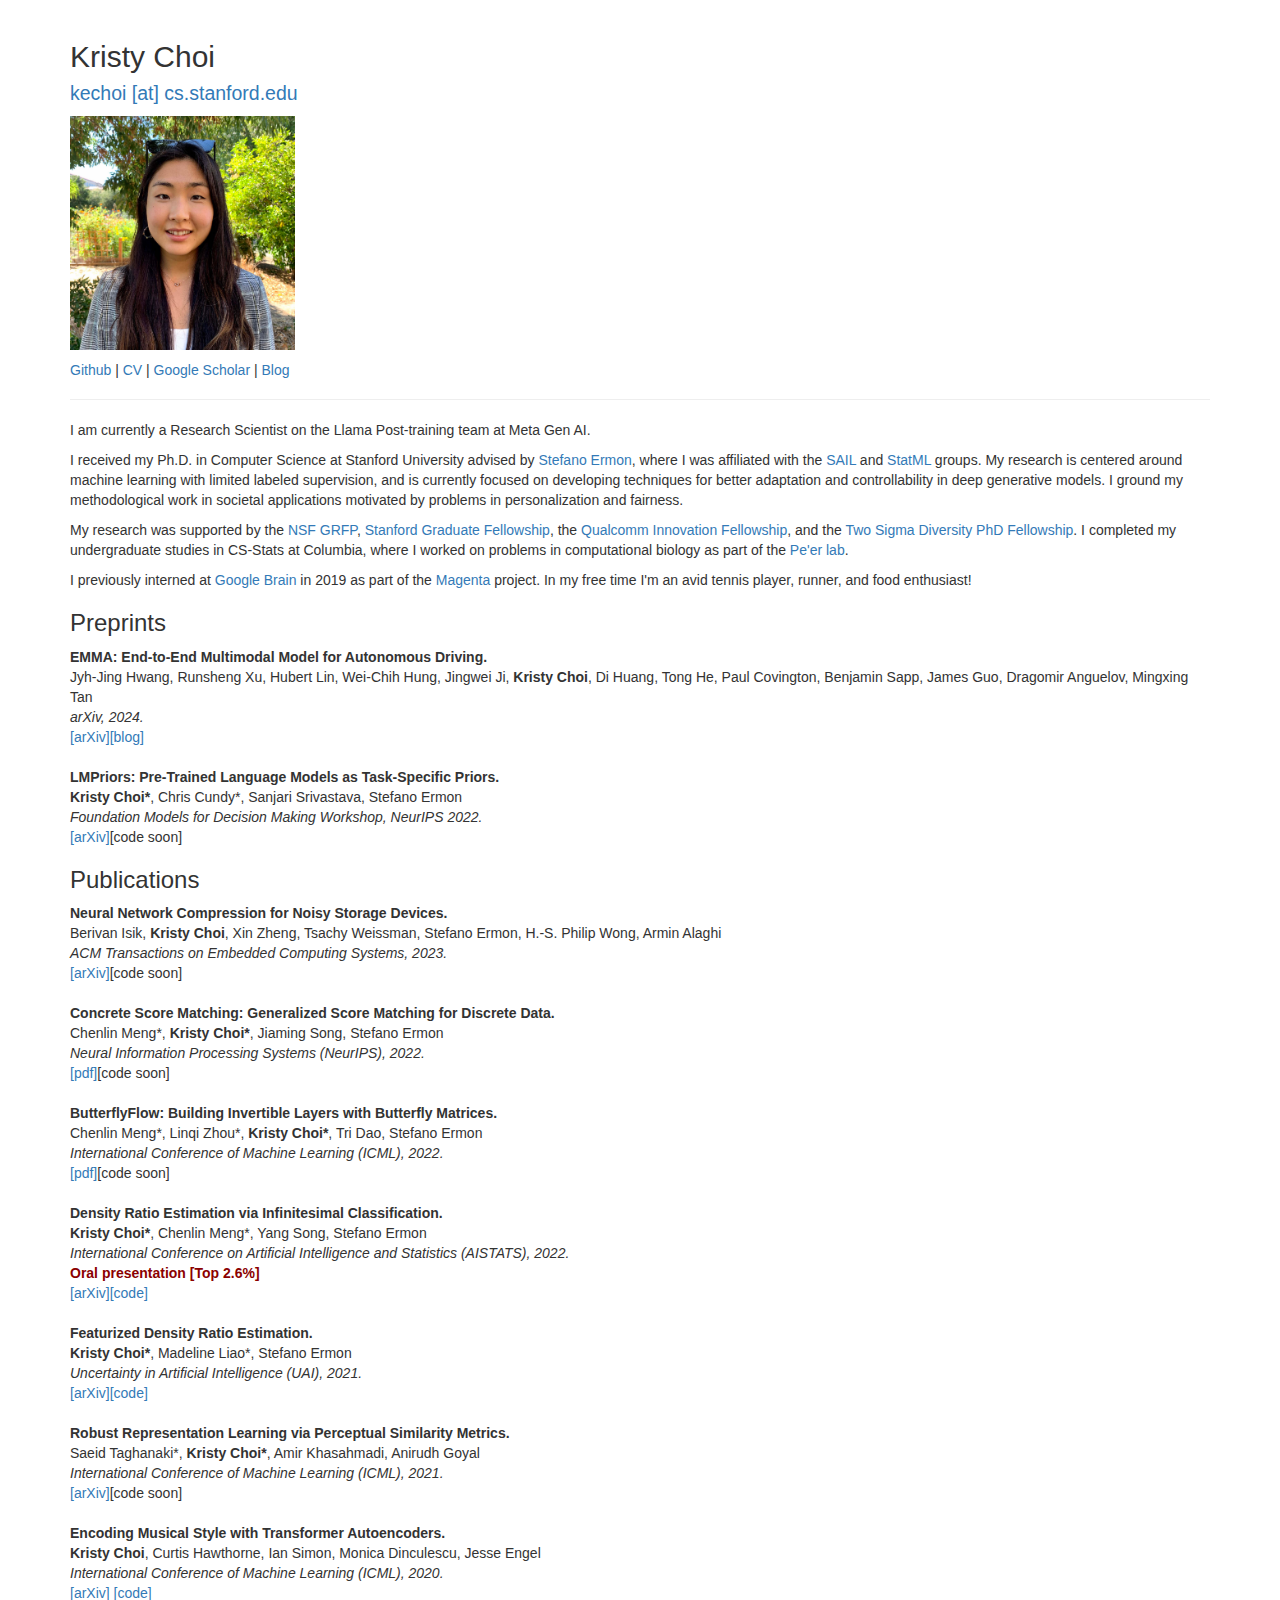
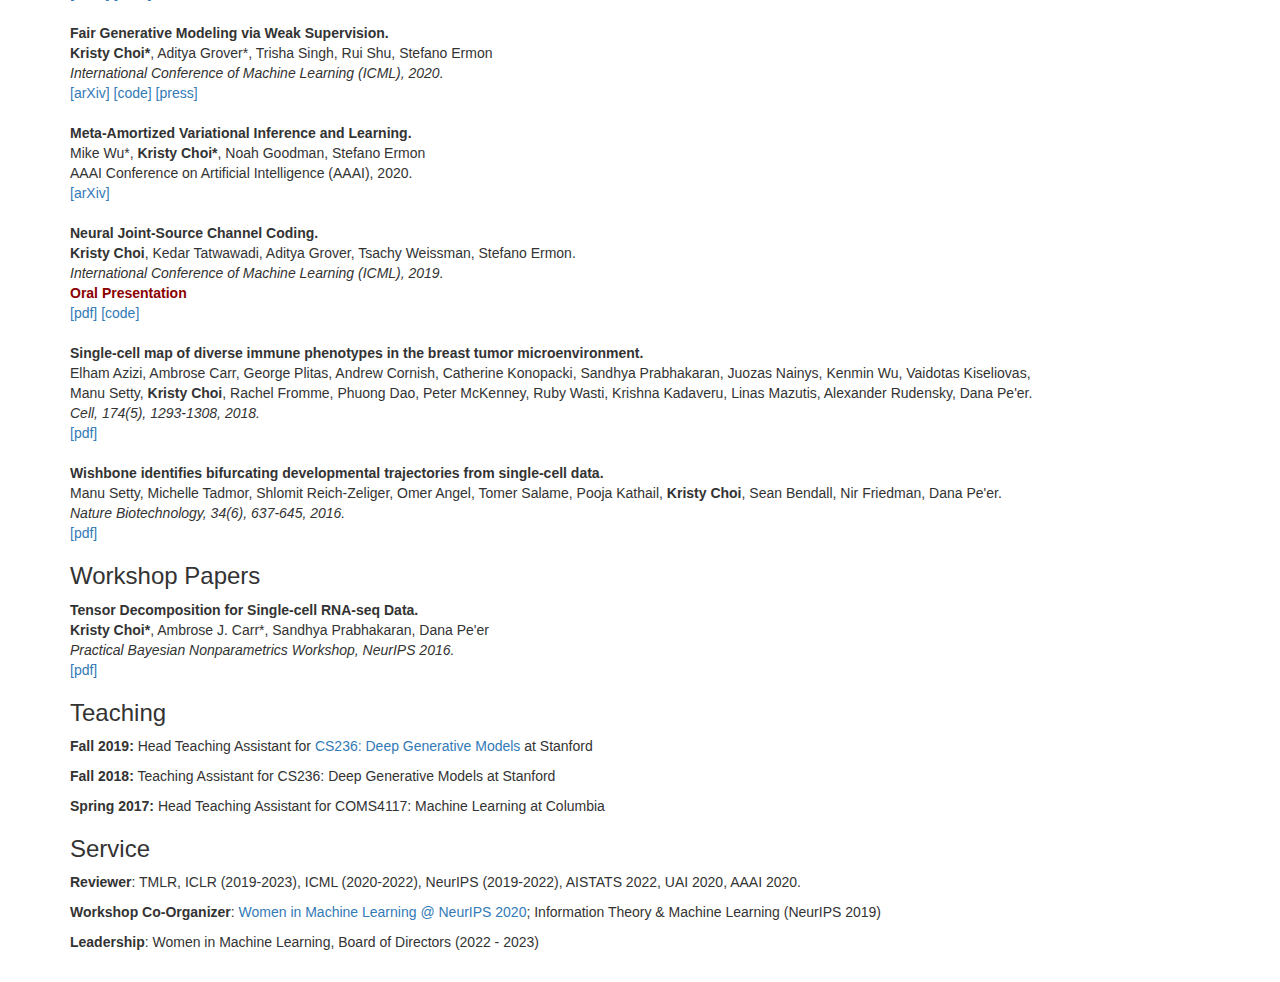
<file: index.html>
<!DOCTYPE html>
<html lang="en">
	<head>
		<title>Kristy Choi</title>
		<link rel="shortcut icon" href="favicon.ico" type="image/x-icon" />
		<link rel="stylesheet" href="css/main.css">
		<script>
			(function(i,s,o,g,r,a,m){i['GoogleAnalyticsObject']=r;i[r]=i[r]||function(){
			(i[r].q=i[r].q||[]).push(arguments)},i[r].l=1*new Date();a=s.createElement(o),
			m=s.getElementsByTagName(o)[0];a.async=1;a.src=g;m.parentNode.insertBefore(a,m)
			})(window,document,'script','https://www.google-analytics.com/analytics.js','ga');

			ga('create', 'UA-103320786-1', 'auto');
			ga('send', 'pageview');
		</script>
	</head>
	<body>
		<div class="container">
			<div class="page-header">
				<h2>Kristy Choi 
				<p><small><a href="mailto:kechoi@cs.stanford.edu">kechoi [at] cs.stanford.edu</a></small></h2></p>
				<p class="profpic"><img src="images/cropped_pic.jpg"
				width="225px" /></p>
				<p><a href="https://github.com/kristychoi">Github</a>
				| <a href="https://drive.google.com/file/d/1VIPbG-7mfhFt2f9BXE-UNM9_nqQysSmU/view?usp=sharing">CV</a> | 
				  <a href="https://scholar.google.com/citations?user=WetKfYoAAAAJ&hl=en">Google Scholar</a>
				| <a href="/blog/">Blog</a>
				</p>
			</div>
			<!-- <p><span style="color:darkred"><strong>I am currently on the job market for the 2022-2023 cycle!</strong></span></p> -->

			<p> I am currently a Research Scientist on the Llama Post-training team at Meta Gen AI.</p>

			<p>I received my Ph.D. in Computer Science at Stanford University advised by <a href="https://cs.stanford.edu/~ermon/">Stefano Ermon</a>, where I was affiliated with the <a href="https://ai.stanford.edu/">SAIL</a> and <a href="http://statsml.stanford.edu/">StatML</a> groups. My research is centered around machine learning with limited labeled supervision, and is currently focused on developing techniques for better adaptation and controllability in deep generative models. I ground my methodological work in societal applications motivated by problems in personalization and fairness.</p>

			<p>My research was supported by the <a href="https://www.nsfgrfp.org/">NSF GRFP</a>, <a href="https://vpge.stanford.edu/fellowships-funding/sgf">Stanford Graduate Fellowship</a>, the <a href="https://www.qualcomm.com/invention/research/university-relations/innovation-fellowship">Qualcomm Innovation Fellowship</a>, and the <a href="https://www.twosigma.com/academic-outreach/">Two Sigma Diversity PhD Fellowship</a>. I completed my undergraduate studies in CS-Stats at Columbia, where I worked on problems in computational biology as part of the <a href="https://www.mskcc.org/research-areas/labs/dana-pe-er">Pe'er lab</a>.</p>

			<p>I previously interned at <a href="https://ai.google/research/teams/brain/">Google
			Brain</a> in 2019 as part of the <a href="https://magenta.tensorflow.org/">Magenta</a> project. In my free time I'm an avid tennis player, runner, and food enthusiast!

			<!-- <h3>News</h3>
			<dl>
				<i>Nov 2022:</i> Hi
			</dl> -->

			<h3>Preprints</h3>
			<dl>
				<dt>EMMA: End-to-End Multimodal Model for Autonomous Driving.</dt>
				<dd>Jyh-Jing Hwang, Runsheng Xu, Hubert Lin, Wei-Chih Hung, Jingwei Ji, <b>Kristy Choi</b>, Di Huang, Tong He, Paul Covington, Benjamin Sapp, James Guo, Dragomir Anguelov, Mingxing Tan</dd>
				<dd><i>arXiv, 2024.</i></dd>
				<dd><a href="https://arxiv.org/abs/2410.23262v1">[arXiv]</a><a href="https://waymo.com/blog/2024/10/introducing-emma/">[blog]</a></dd>
			</dl>
			<dl>
				<dt>LMPriors: Pre-Trained Language Models as Task-Specific Priors.</dt>
				<dd><b>Kristy Choi*</b>, Chris Cundy*, Sanjari Srivastava, Stefano Ermon</dd>
				<dd><i>Foundation Models for Decision Making Workshop, NeurIPS 2022.</i></dd>
				<dd><a href="https://arxiv.org/abs/2210.12530">[arXiv]</a>[code soon]</dd>
			</dl>
<!-- 			<dl>
				<dt>Tensor Decomposition for Single-cell RNA-seq Data.</dt>
				<dd><b>Kristy Choi*</b>, Ambrose J. Carr*, Sandhya Prabhakaran, Dana Pe'er</dd>
				<dd><i>Practical Bayesian Nonparametrics Workshop, NeurIPS 2016. </i></dd>
				<dd><a href="https://drive.google.com/file/d/0B3WHb3BabixAb2RfMmc4eUJjUE0/view">[pdf]</a></dd>
			</dl> -->

			<h3>Publications</h3>
			<dl>
				<dt>Neural Network Compression for Noisy Storage Devices.</dt>
				<dd>Berivan Isik, <b>Kristy Choi</b>, Xin Zheng, Tsachy Weissman, Stefano Ermon, H.-S. Philip Wong, Armin Alaghi</dd>
				<dd><i>ACM Transactions on Embedded Computing Systems, 2023.</i></dd>
				<dd><a href="https://arxiv.org/abs/2102.07725">[arXiv]</a>[code soon]</dd>
			</dl>
			<dl>
				<dt>Concrete Score Matching: Generalized Score Matching for Discrete Data.</dt>
				<dd>Chenlin Meng*, <b>Kristy Choi*</b>, Jiaming Song, Stefano Ermon</dd>
				<dd><i>Neural Information Processing Systems (NeurIPS), 2022.</i></dd>
				<dd><a href="https://arxiv.org/abs/2211.00802">[pdf]</a>[code soon]</dd>
			</dl>
			<dl>
				<dt>ButterflyFlow: Building Invertible Layers with Butterfly Matrices.</dt>
				<dd>Chenlin Meng*, Linqi Zhou*, <b>Kristy Choi*</b>, Tri Dao, Stefano
					Ermon</dd>
				<dd><i>International Conference of Machine Learning (ICML), 2022.</i></dd>
				<dd><a href="https://proceedings.mlr.press/v162/meng22a/meng22a.pdf">[pdf]</a>[code soon]</dd>
			</dl>
			<dl>
				<dt>Density Ratio Estimation via Infinitesimal Classification.</dt>
				<dd><b>Kristy Choi*</b>, Chenlin Meng*, Yang Song, Stefano
					Ermon</dd>
				<dd><i>International Conference on Artificial Intelligence and Statistics (AISTATS), 2022.</i></dd>
				<dd><span style="color:darkred"><strong>Oral presentation [Top 2.6%]</strong></span></dd>
				<dd><a href="https://arxiv.org/abs/2111.11010">[arXiv]</a><a href="https://github.com/ermongroup/dre-infinity">[code]</a></dd>
			</dl>
			<dl>
				<dt>Featurized Density Ratio Estimation.</dt>
				<dd><b>Kristy Choi*</b>, Madeline Liao*, Stefano Ermon</dd>
				<dd><i>Uncertainty in Artificial Intelligence (UAI), 2021.</i></dd>
				<dd><a href="https://arxiv.org/abs/2107.02212">[arXiv]</a><a href="https://github.com/ermongroup/f-dre">[code]</a></dd>
			</dl>
			<dl>
				<dt>Robust Representation Learning via Perceptual Similarity Metrics.</dt>
				<dd>Saeid Taghanaki*, <b>Kristy Choi*</b>, Amir Khasahmadi, Anirudh Goyal</dd>
				<dd><i>International Conference of Machine Learning (ICML), 2021.</i></dd>
				<dd><a href="https://arxiv.org/pdf/2106.06620.pdf">[arXiv]</a>[code soon]</dd>
			</dl>
			<dl>
				<dt>Encoding Musical Style with Transformer Autoencoders.</dt>
				<dd><b>Kristy Choi</b>, Curtis Hawthorne, Ian Simon, Monica Dinculescu, Jesse Engel</dd>
				<dd><i>International Conference of Machine Learning (ICML), 2020.</i></dd>
				<dd><a href="http://arxiv.org/abs/1912.05537">[arXiv]</a>
				<a href="https://github.com/magenta/magenta/tree/master/magenta/models/score2perf">[code]</a></dd>
			</dl>
			<dl>
				<dt>Fair Generative Modeling via Weak Supervision.</dt>
				<dd><b>Kristy Choi*</b>, Aditya Grover*, Trisha Singh, Rui Shu, Stefano Ermon</dd>
				<dd><i>International Conference of Machine Learning (ICML), 2020.</i></dd>
				<dd><a href="https://arxiv.org/abs/1910.12008">[arXiv]</a>
				<a href="https://github.com/ermongroup/fairgen">[code]</a>
				<a href="https://slate.com/technology/2020/09/synthetic-data-artificial-intelligence-bias.html">[press]</a>
			</dd>
			</dl>
			<dl>
				<dt>Meta-Amortized Variational Inference and Learning.</dt>
				<dd>Mike Wu*, <b>Kristy Choi*</b>, Noah Goodman, Stefano Ermon</dd>
				<dd>AAAI Conference on Artificial Intelligence (AAAI), 2020.</dd>
<!-- 				<dd><i>Bayesian Deep Learning Workshop, NeurIPS 2019. </i><strong>Spotlight.</strong></dd> -->
				<dd><a href="https://arxiv.org/abs/1902.01950">[arXiv]</a></dd>
			</dl>
			<dl>
				<dt>Neural Joint-Source Channel Coding.</dt>
				<dd><b>Kristy Choi</b>, Kedar Tatwawadi, Aditya Grover, Tsachy Weissman, Stefano Ermon.</dd>
				<dd><i>International Conference of Machine Learning (ICML), 2019.</i></dd>
				<dd><span style="color:darkred"><strong>Oral Presentation</strong></span></dd>
				<dd><a href="http://proceedings.mlr.press/v97/choi19a/choi19a.pdf">[pdf]</a>
				<a href="https://github.com/ermongroup/necst">[code]</a></dd>
			</dl>
			<dl>
				<dt>Single-cell map of diverse immune phenotypes in the breast tumor microenvironment.</dt>
				<dd>Elham Azizi, Ambrose Carr, George Plitas, Andrew Cornish, Catherine Konopacki, Sandhya Prabhakaran, Juozas Nainys, Kenmin Wu, Vaidotas Kiseliovas,</br> Manu Setty, <b>Kristy Choi</b>, Rachel Fromme, Phuong Dao, Peter McKenney, Ruby Wasti, Krishna Kadaveru, Linas Mazutis, Alexander Rudensky, Dana Pe'er.</dd>
				<dd><i>Cell, 174(5), 1293-1308, 2018.</i></dd>
				<dd><a href="https://pubmed.ncbi.nlm.nih.gov/29961579/">[pdf]</a></dd>
			</dl>
			<dl>
				<dt>Wishbone identifies bifurcating developmental trajectories from single-cell data.</dt>
				<dd>Manu Setty, Michelle Tadmor, Shlomit Reich-Zeliger, Omer Angel, Tomer Salame, Pooja Kathail, <b>Kristy Choi</b>, Sean Bendall, Nir Friedman, Dana Pe'er.</dd>
				<dd><i>Nature Biotechnology, 34(6), 637-645, 2016.</i></dd>
				<dd><a href="http://www.nature.com/nbt/journal/v34/n6/full/nbt.3569.html">[pdf]</a></dd>
			</dl>

			<h3>Workshop Papers</h3>
			<dl>
				<dt>Tensor Decomposition for Single-cell RNA-seq Data.</dt>
				<dd><b>Kristy Choi*</b>, Ambrose J. Carr*, Sandhya Prabhakaran, Dana Pe'er</dd>
				<dd><i>Practical Bayesian Nonparametrics Workshop, NeurIPS 2016. </i></dd>
				<dd><a href="https://drive.google.com/file/d/0B3WHb3BabixAb2RfMmc4eUJjUE0/view">[pdf]</a></dd>
			</dl>

			<h3>Teaching</h3>
			<p><strong>Fall 2019:</strong> Head Teaching Assistant
			for <a href="https://deepgenerativemodels.github.io/">CS236: Deep Generative Models</a> at Stanford<p>
			<p><strong>Fall 2018:</strong> Teaching Assistant
			for CS236: Deep Generative Models at Stanford<p>
			<p><strong>Spring 2017:</strong> Head Teaching Assistant
			for COMS4117: Machine Learning at Columbia<p>

			<h3>Service</h3>
			<p><strong>Reviewer</strong>: TMLR, ICLR (2019-2023), ICML (2020-2022), NeurIPS (2019-2022), AISTATS 2022, UAI 2020, AAAI 2020.<p>
			<p><strong>Workshop Co-Organizer</strong>: <a
				href="https://wimlworkshop.org/neurips2020/">Women in Machine
															  Learning @
			NeurIPS 2020</a>; Information Theory & Machine Learning (NeurIPS
			2019)
			<p><strong>Leadership</strong>: Women in Machine Learning, Board of Directors (2022 - 2023)
			<br><br>
		</div>
	</body>
</html>
</file>
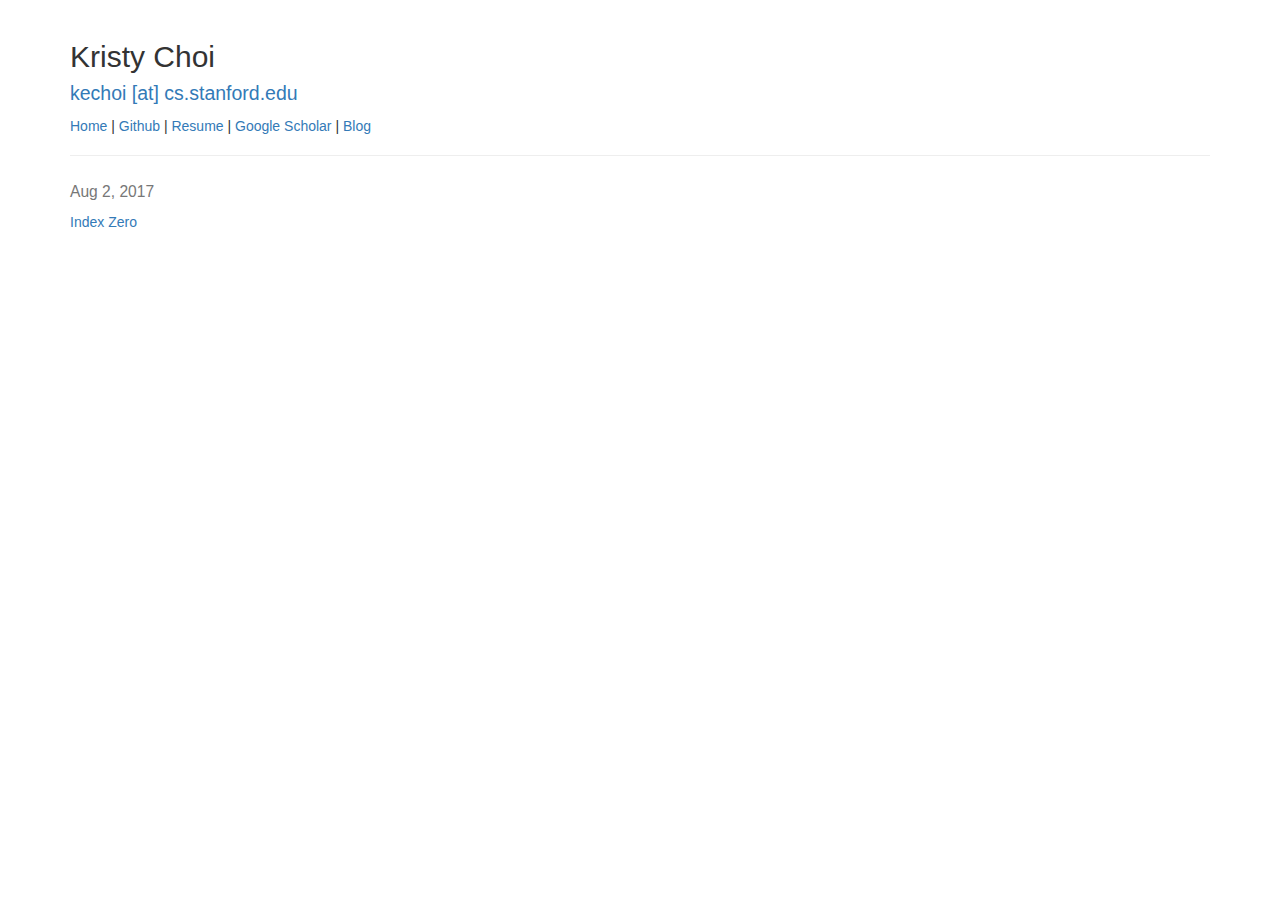
<file: blog/index.html>
<!DOCTYPE html>
<html lang="en">
	<head>
		<title>Kristy Choi</title>
		<link rel="shortcut icon" href="favicon.ico" type="image/x-icon" />
		<link rel="stylesheet" href="../css/main.css">
		<script>
			(function(i,s,o,g,r,a,m){i['GoogleAnalyticsObject']=r;i[r]=i[r]||function(){
			(i[r].q=i[r].q||[]).push(arguments)},i[r].l=1*new Date();a=s.createElement(o),
			m=s.getElementsByTagName(o)[0];a.async=1;a.src=g;m.parentNode.insertBefore(a,m)
			})(window,document,'script','https://www.google-analytics.com/analytics.js','ga');

			ga('create', 'UA-103320786-1', 'auto');
			ga('send', 'pageview');
		</script>
	</head>
	<body>
		<div class="container">
			<div class="page-header">
				<h2>Kristy Choi 
				<p><small><a href="mailto:kechoi@cs.stanford.edu">kechoi [at] cs.stanford.edu</a></small></h2></p>
				<p><a href="/">Home</a>
				| <a href="https://github.com/kristychoi">Github</a>
				| <a href="https://drive.google.com/file/d/1VIPbG-7mfhFt2f9BXE-UNM9_nqQysSmU/view?usp=sharing">Resume</a> | 
				  <a href="https://scholar.google.com/citations?user=WetKfYoAAAAJ&hl=en">Google Scholar</a>
				| <a href="/blog/">Blog</a>
				</p>
			</div>
			<dl>
				<dt><h3><small>Aug 2, 2017</small></h3></dt>
				<dd><a href="./hello.html">Index Zero</a></dd>
			</dl>
		</div>
	</body>
</html>
</file>
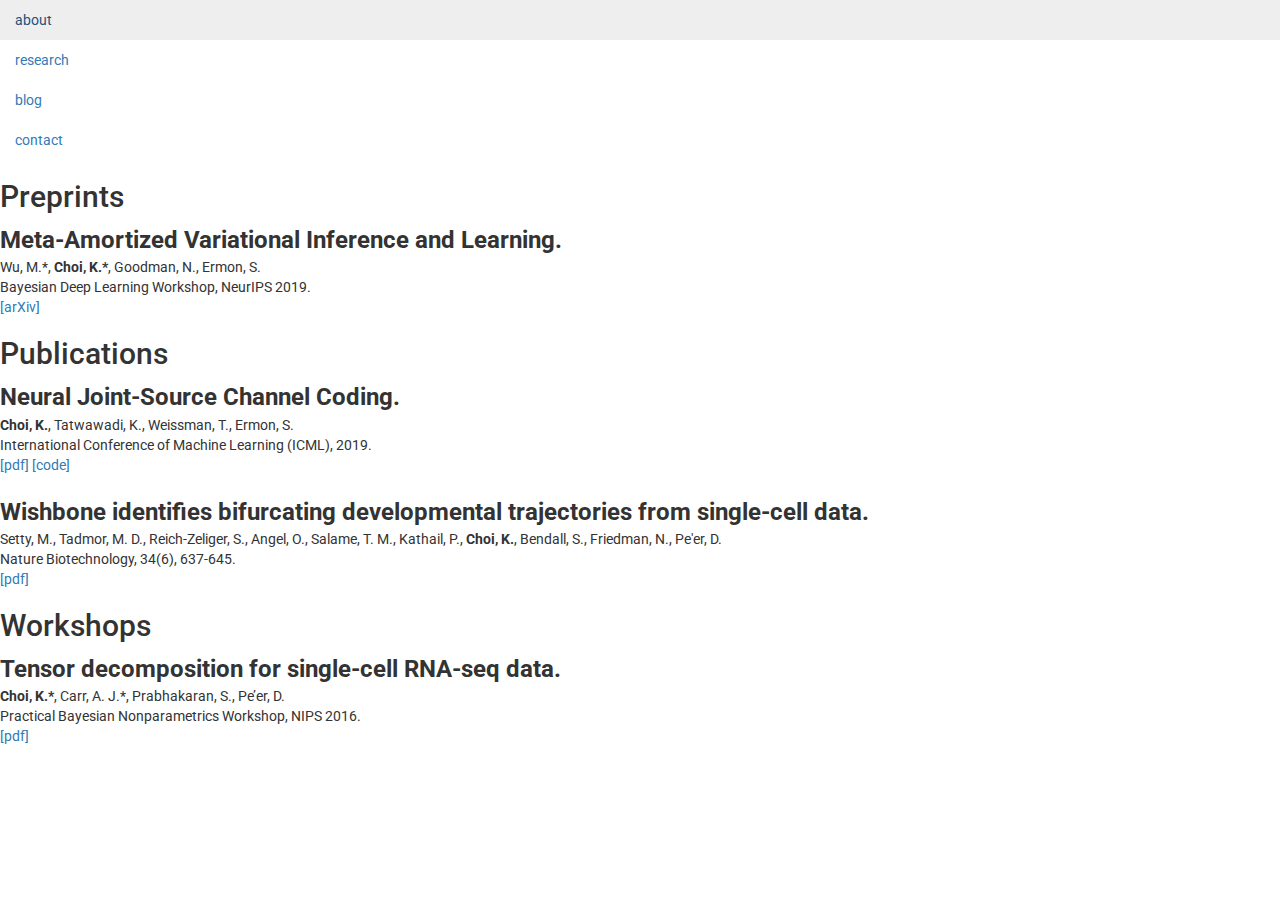
<file: research/index.html>
<!DOCTYPE html>
<html lang="en">
	<meta charset="utf-8">
	<link href="https://fonts.googleapis.com/css?family=Lato:300|Open+Sans:300,400|Roboto:300" rel="stylesheet">
	<link rel="stylesheet" href="../css/main.css"/>
<head>
	
	<ul class="nav">
	  <li><a href="/">about</a></li>
	  <li><a href="/research/">research</a></li>
	  <li><a href="/blog/">blog</a></li>
	  <li><a href="mailto:kechoi@stanford.edu">contact</a></li>
	</ul>

	<script>
  (function(i,s,o,g,r,a,m){i['GoogleAnalyticsObject']=r;i[r]=i[r]||function(){
  (i[r].q=i[r].q||[]).push(arguments)},i[r].l=1*new Date();a=s.createElement(o),
  m=s.getElementsByTagName(o)[0];a.async=1;a.src=g;m.parentNode.insertBefore(a,m)
  })(window,document,'script','https://www.google-analytics.com/analytics.js','ga');

  ga('create', 'UA-103320786-1', 'auto');
  ga('send', 'pageview');

</script>
	<h2>Preprints</h2>
	<u1>
	    <li class="h2-li"><font size="+2"><b>Meta-Amortized Variational Inference and Learning.</b></font></br>
		Wu, M.*, <b>Choi, K.*</b>, Goodman, N., Ermon, S.</br>
		Bayesian Deep Learning Workshop, NeurIPS 2019. </br>
		<a href="https://arxiv.org/abs/1902.01950">[arXiv]</a></li>
	</u1>

	<h2>Publications</h2>
	<u1>
		<li class="h2-li"><font size="+2"><b>Neural Joint-Source Channel Coding.</b></font></br>
			<b>Choi, K.</b>, Tatwawadi, K., Weissman, T., Ermon, S.</br>
			International Conference of Machine Learning (ICML), 2019. </br>
			<a href="http://proceedings.mlr.press/v97/choi19a/choi19a.pdf">[pdf]</a>
			<a href="https://github.com/ermongroup/necst">[code]</a></li>
		<br>
		<li class="h2-li"><font size="+2"><b>Wishbone identifies bifurcating developmental trajectories from single-cell data.</b></font></br>
			Setty, M., Tadmor, M. D., Reich-Zeliger, S., Angel, O., Salame, T. M., Kathail, P., <b>Choi, K.</b>, Bendall, S., Friedman, N., Pe'er, D. </br>
			Nature Biotechnology, 34(6), 637-645.</br>
			<a href="http://www.nature.com/nbt/journal/v34/n6/full/nbt.3569.html">[pdf]</a></li>
	</u1>
	<h2>Workshops</h2>
		<u1>
		<li class="h2-li"><font size="+2"><b>Tensor decomposition for single-cell RNA-seq data.</b></font></br>
			<b>Choi, K.*</b>, Carr, A. J.*, Prabhakaran, S., Pe’er, D. </br>
			Practical Bayesian Nonparametrics Workshop, NIPS 2016.</br>
			<a href="https://drive.google.com/file/d/0B3WHb3BabixAb2RfMmc4eUJjUE0/view">[pdf]</a></li>
	</u1>
</head>
</html>
</file>
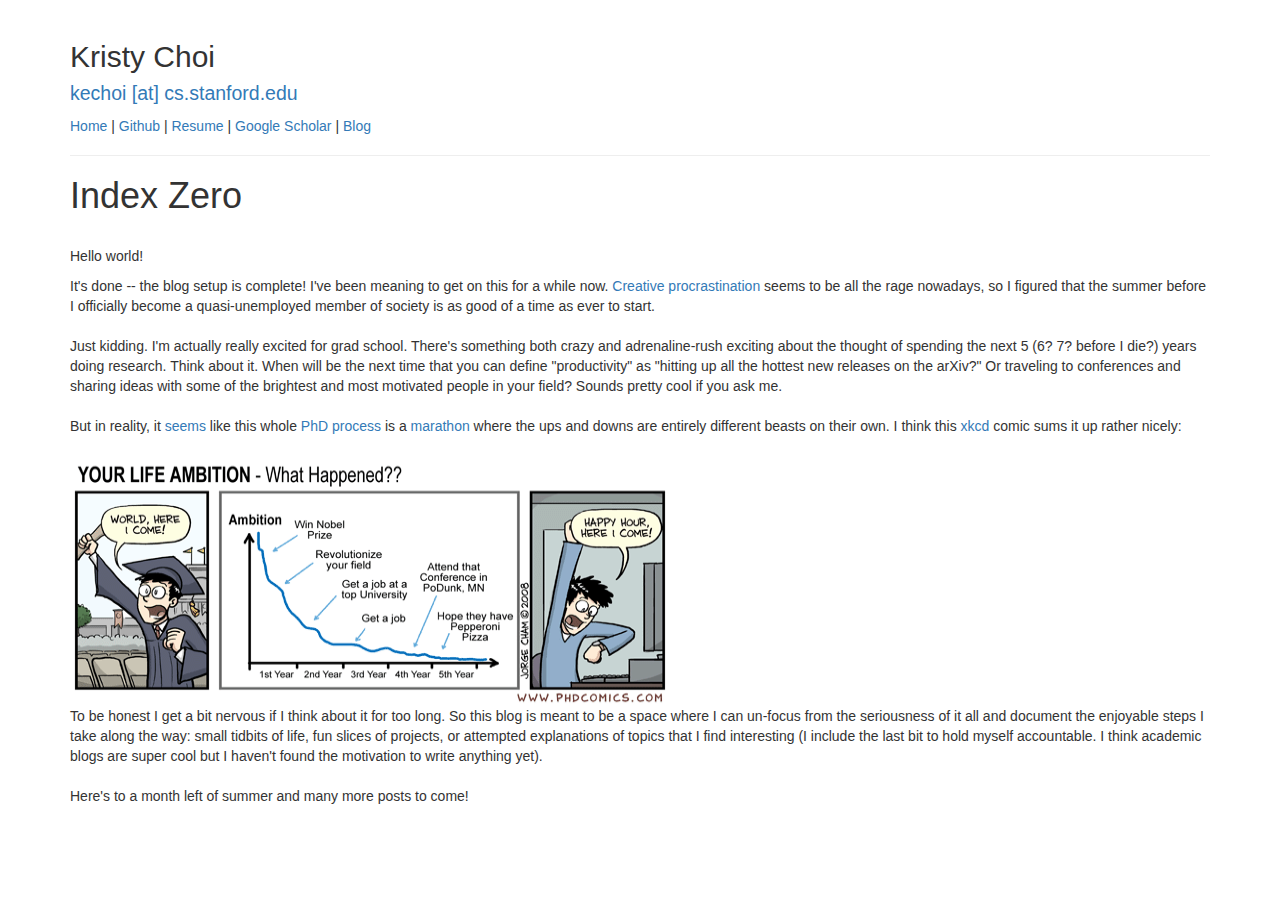
<file: blog/hello.html>
<!DOCTYPE html>
<html lang="en">
	<head>
		<title>Kristy Choi</title>
		<link rel="shortcut icon" href="favicon.ico" type="image/x-icon" />
		<link rel="stylesheet" href="../css/main.css">
		<script>
			(function(i,s,o,g,r,a,m){i['GoogleAnalyticsObject']=r;i[r]=i[r]||function(){
			(i[r].q=i[r].q||[]).push(arguments)},i[r].l=1*new Date();a=s.createElement(o),
			m=s.getElementsByTagName(o)[0];a.async=1;a.src=g;m.parentNode.insertBefore(a,m)
			})(window,document,'script','https://www.google-analytics.com/analytics.js','ga');

			ga('create', 'UA-103320786-1', 'auto');
			ga('send', 'pageview');
		</script>
	</head>
	<body>
		<div class="container">
			<div class="page-header">
				<h2>Kristy Choi 
				<p><small><a href="mailto:kechoi@cs.stanford.edu">kechoi [at] cs.stanford.edu</a></small></h2></p>
				<p><a href="/">Home</a>
				| <a href="https://github.com/kristychoi">Github</a>
				| <a href="https://drive.google.com/file/d/1VIPbG-7mfhFt2f9BXE-UNM9_nqQysSmU/view?usp=sharing">Resume</a> | 
				  <a href="https://scholar.google.com/citations?user=WetKfYoAAAAJ&hl=en">Google Scholar</a>
				| <a href="/blog/">Blog</a>
				</p>
			</div>

	<h1>Index Zero</h1>
	<br>
	<p>Hello world!</p>

	<p>	It's done -- the blog setup is complete! I've been meaning to get on this for a while now. 
	<a href="https://www.nytimes.com/2016/01/17/opinion/sunday/why-i-taught-myself-to-procrastinate.html?_r=0">
	Creative procrastination</a> seems to be all the rage nowadays, so I figured that the summer before I officially 
	become a quasi-unemployed member of society is as good of a time as ever to start.</br></br>

	Just kidding. I'm actually really excited for grad school. There's something both crazy 
	and adrenaline-rush exciting about the thought of spending the next 5
	(6? 7? before I die?) years doing research. Think about it. When will be the next time 
	that you can define "productivity" as "hitting up all the hottest new 
	releases on the arXiv?" Or traveling to conferences and sharing ideas 
	with some of the brightest and most motivated people in your field? Sounds pretty cool 
	if you ask me.</br></br>

	But in reality, it <a href="http://karpathy.github.io/2016/09/07/phd/">seems</a> 
	like this whole 
	<a href="http://people.cs.umass.edu/~wallach/how_to_be_a_successful_phd_student.pdf">
	PhD process</a> <a href="http://www.pgbovine.net/PhD-memoir.htm"></a> is a  
	<a href="https://www.cs.cmu.edu/~harchol/gradschooltalk.pdf">marathon</a>
	where the ups and downs are entirely different beasts on their own. I think this
	<a href="https://xkcd.com/">xkcd</a> comic sums it up rather nicely:</br></br>
	<img src="../images/phd_ambition.gif" class="centerImage" style="width:600px; 
	height:250px"></br>
	
	To be honest I get a bit nervous if I think about it for too long. So this blog is meant to 
	be a space where I can un-focus from the seriousness of it all and document the 
	enjoyable steps I take along the way: small tidbits of life, fun 
	slices of projects, or attempted explanations of topics that I find interesting (I include 
	the last bit to hold myself accountable. I think academic blogs are super cool but I 
	haven't found the motivation to write anything yet).</br></br>

	Here's to a month left of summer and many more posts to come!<br>
	<br></p>
		</div>
	</body>
</html>
</file>
